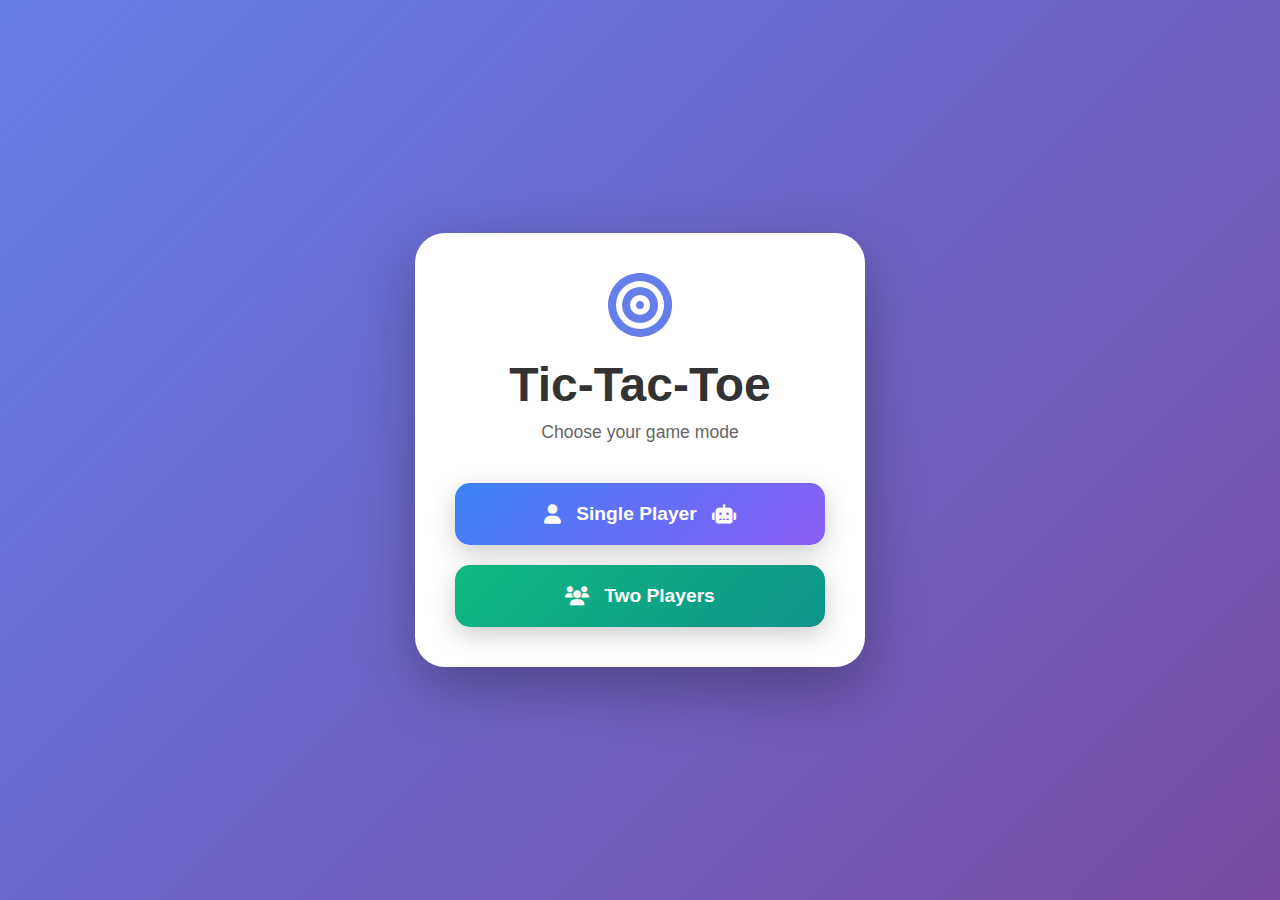
<file: docs/index.html>
<!DOCTYPE html>
<html lang="en">
<head>
    <meta charset="UTF-8">
    <meta name="viewport" content="width=device-width, initial-scale=1.0">
    <title>Interactive Tic-Tac-Toe Game</title>
    <link rel="stylesheet" href="Tic-Tac-Toe.css">
    <link href="https://cdnjs.cloudflare.com/ajax/libs/font-awesome/6.0.0/css/all.min.css" rel="stylesheet">
</head>
<body>
    <!-- Mode Selection Screen -->
    <div id="modeSelection" class="screen active">
        <div class="container">
            <div class="game-header">
                <i class="fas fa-bullseye icon"></i>
                <h1>Tic-Tac-Toe</h1>
                <p>Choose your game mode</p>
            </div>
            
            <div class="mode-buttons">
                <button id="singlePlayerBtn" class="mode-btn single-player">
                    <i class="fas fa-user"></i>
                    Single Player
                    <i class="fas fa-robot"></i>
                </button>
                
                <button id="twoPlayerBtn" class="mode-btn two-player">
                    <i class="fas fa-users"></i>
                    Two Players
                </button>
            </div>
        </div>
    </div>

    <!-- Game Screen -->
    <div id="gameScreen" class="screen">
        <div class="container game-container">
            <!-- Header -->
            <div class="game-nav">
                <button id="backBtn" class="back-btn">
                    <i class="fas fa-arrow-left"></i> Back
                </button>
                <h1 id="gameTitle">You vs Computer</h1>
                <div class="spacer"></div>
            </div>
            
            <!-- Scoreboard -->
            <div class="scoreboard">
                <div class="score-item">
                    <div class="score-value x-score" id="xScore">0</div>
                    <div class="score-label" id="xLabel">You (X)</div>
                </div>
                <div class="score-item">
                    <div class="score-value tie-score" id="tieScore">0</div>
                    <div class="score-label">Ties</div>
                </div>
                <div class="score-item">
                    <div class="score-value o-score" id="oScore">0</div>
                    <div class="score-label" id="oLabel">Computer (O)</div>
                </div>
            </div>

            <!-- Game Status -->
            <div id="gameStatus" class="game-status">
                <div class="status-indicator">
                    <div class="turn-indicator x-turn" id="turnIndicator"></div>
                    <span id="statusText">Your turn (X)</span>
                </div>
            </div>

            <!-- Game Board -->
            <div id="gameBoard" class="game-board">
                <button class="cell" data-index="0"></button>
                <button class="cell" data-index="1"></button>
                <button class="cell" data-index="2"></button>
                <button class="cell" data-index="3"></button>
                <button class="cell" data-index="4"></button>
                <button class="cell" data-index="5"></button>
                <button class="cell" data-index="6"></button>
                <button class="cell" data-index="7"></button>
                <button class="cell" data-index="8"></button>
            </div>

            <!-- Action Buttons -->
            <div class="action-buttons">
                <button id="newGameBtn" class="action-btn new-game">
                    <i class="fas fa-redo"></i>
                    New Game
                </button>
                <button id="resetScoresBtn" class="action-btn reset-scores">
                    Reset Scores
                </button>
            </div>
        </div>
    </div>

    <!-- Computer Thinking Animation -->
    <div id="thinkingAnimation" class="thinking-animation hidden">
        <i class="fas fa-robot"></i>
        <span>Computer is thinking...</span>
        <div class="dots">
            <span></span>
            <span></span>
            <span></span>
        </div>
    </div>

    <!-- Winner Celebration -->
    <div id="celebration" class="celebration hidden">
        <div class="celebration-content">
            <i class="fas fa-trophy celebration-icon"></i>
            <h2 id="celebrationText">You Win!</h2>
            <div class="confetti">
                <div class="confetti-piece"></div>
                <div class="confetti-piece"></div>
                <div class="confetti-piece"></div>
                <div class="confetti-piece"></div>
                <div class="confetti-piece"></div>
            </div>
        </div>
    </div>

    <script src="Tic-Tac-Toe.js"></script>
</body>
</html>
</file>
<file: docs/Tic-Tac-Toe.css>
/* CSS content */
* {
    margin: 0;
    padding: 0;
    box-sizing: border-box;
}

body {
    font-family: 'Segoe UI', Tahoma, Geneva, Verdana, sans-serif;
    min-height: 100vh;
    overflow-x: hidden;
}

/* Screen Management */
.screen {
    display: none;
    min-height: 100vh;
    align-items: center;
    justify-content: center;
    padding: 20px;
}

.screen.active {
    display: flex;
}

/* Mode Selection Screen */
#modeSelection {
    background: linear-gradient(135deg, #667eea 0%, #764ba2 100%);
}

.container {
    background: white;
    border-radius: 30px;
    box-shadow: 0 20px 60px rgba(0, 0, 0, 0.3);
    padding: 40px;
    max-width: 450px;
    width: 100%;
    text-align: center;
}

.game-header {
    margin-bottom: 40px;
}

.game-header .icon {
    font-size: 4rem;
    color: #667eea;
    margin-bottom: 20px;
}

.game-header h1 {
    font-size: 3rem;
    color: #333;
    margin-bottom: 10px;
    font-weight: bold;
}

.game-header p {
    color: #666;
    font-size: 1.1rem;
}

.mode-buttons {
    display: flex;
    flex-direction: column;
    gap: 20px;
}

.mode-btn {
    width: 100%;
    padding: 20px 30px;
    border: none;
    border-radius: 15px;
    font-size: 1.2rem;
    font-weight: 600;
    color: white;
    cursor: pointer;
    display: flex;
    align-items: center;
    justify-content: center;
    gap: 15px;
    transition: all 0.3s ease;
    box-shadow: 0 8px 25px rgba(0, 0, 0, 0.2);
}

.mode-btn:hover {
    transform: translateY(-3px);
    box-shadow: 0 12px 35px rgba(0, 0, 0, 0.3);
}

.single-player {
    background: linear-gradient(135deg, #3b82f6 0%, #8b5cf6 100%);
}

.single-player:hover {
    background: linear-gradient(135deg, #2563eb 0%, #7c3aed 100%);
}

.two-player {
    background: linear-gradient(135deg, #10b981 0%, #0d9488 100%);
}

.two-player:hover {
    background: linear-gradient(135deg, #059669 0%, #0f766e 100%);
}

/* Game Screen */
#gameScreen {
    background: linear-gradient(135deg, #4f46e5 0%, #7c3aed 50%, #ec4899 100%);
}

.game-container {
    max-width: 600px;
}

.game-nav {
    display: flex;
    justify-content: space-between;
    align-items: center;
    margin-bottom: 30px;
}

.back-btn {
    background: none;
    border: none;
    color: #666;
    font-size: 1rem;
    cursor: pointer;
    padding: 8px;
    border-radius: 8px;
    transition: all 0.3s ease;
}

.back-btn:hover {
    color: #333;
    background: #f3f4f6;
}

.game-nav h1 {
    font-size: 1.5rem;
    color: #333;
    font-weight: bold;
}

.spacer {
    width: 60px;
}

/* Scoreboard */
.scoreboard {
    display: flex;
    justify-content: center;
    gap: 40px;
    margin-bottom: 30px;
}

.score-item {
    text-align: center;
}

.score-value {
    font-size: 2rem;
    font-weight: bold;
    margin-bottom: 5px;
}

.x-score {
    color: #3b82f6;
}

.o-score {
    color: #ef4444;
}

.tie-score {
    color: #6b7280;
}

.score-label {
    font-size: 0.9rem;
    color: #666;
}

/* Game Status */
.game-status {
    text-align: center;
    margin-bottom: 30px;
}

.status-indicator {
    display: flex;
    align-items: center;
    justify-content: center;
    gap: 10px;
}

.turn-indicator {
    width: 24px;
    height: 24px;
    border-radius: 50%;
    transition: all 0.3s ease;
}

.x-turn {
    background: #3b82f6;
}

.o-turn {
    background: #ef4444;
}

.status-indicator span {
    font-size: 1.2rem;
    font-weight: 600;
    color: #333;
}

/* Game Board */
.game-board {
    display: grid;
    grid-template-columns: repeat(3, 1fr);
    gap: 12px;
    margin-bottom: 30px;
}

.cell {
    width: 96px;
    height: 96px;
    background: white;
    border: 2px solid #e5e7eb;
    border-radius: 15px;
    font-size: 2.5rem;
    font-weight: bold;
    cursor: pointer;
    display: flex;
    align-items: center;
    justify-content: center;
    transition: all 0.3s ease;
    box-shadow: 0 4px 15px rgba(0, 0, 0, 0.1);
}

.cell:hover {
    background: #f9fafb;
    transform: scale(1.05);
    box-shadow: 0 8px 25px rgba(0, 0, 0, 0.2);
}

.cell.x {
    color: #3b82f6;
    animation: cellPulse 0.3s ease;
}

.cell.o {
    color: #ef4444;
    animation: cellBounce 0.3s ease;
}

.cell.winning {
    background: #dcfce7;
    border-color: #16a34a;
    animation: winningCell 0.5s ease;
}

.cell:disabled {
    cursor: not-allowed;
    opacity: 0.7;
}

/* Action Buttons */
.action-buttons {
    display: flex;
    gap: 15px;
    justify-content: center;
}

.action-btn {
    padding: 12px 24px;
    border: none;
    border-radius: 10px;
    font-weight: 600;
    cursor: pointer;
    display: flex;
    align-items: center;
    gap: 8px;
    transition: all 0.3s ease;
}

.new-game {
    background: #3b82f6;
    color: white;
}

.new-game:hover {
    background: #2563eb;
    transform: translateY(-2px);
}

.reset-scores {
    background: #6b7280;
    color: white;
}

.reset-scores:hover {
    background: #4b5563;
    transform: translateY(-2px);
}

/* Thinking Animation */
.thinking-animation {
    position: fixed;
    top: 50%;
    left: 50%;
    transform: translate(-50%, -50%);
    background: white;
    padding: 20px 30px;
    border-radius: 15px;
    box-shadow: 0 10px 30px rgba(0, 0, 0, 0.3);
    display: flex;
    align-items: center;
    gap: 10px;
    z-index: 1000;
}

.thinking-animation.hidden {
    display: none;
}

.thinking-animation i {
    color: #ef4444;
    font-size: 1.5rem;
    animation: robotBlink 1s infinite;
}

.thinking-animation span {
    font-weight: 600;
    color: #333;
}

dots {
    display: flex;
    gap: 3px;
}

dots span {
    width: 6px;
    height: 6px;
    background: #666;
    border-radius: 50%;
    animation: dotBounce 1.4s infinite ease-in-out;
}

dots span:nth-child(1) { animation-delay: -0.32s; }

dots span:nth-child(2) { animation-delay: -0.16s; }

/* Celebration */
.celebration {
    position: fixed;
    top: 0;
    left: 0;
    width: 100%;
    height: 100%;
    background: rgba(0, 0, 0, 0.8);
    display: flex;
    align-items: center;
    justify-content: center;
    z-index: 1001;
}

.celebration.hidden {
    display: none;
}

.celebration-content {
    background: white;
    padding: 50px;
    border-radius: 20px;
    text-align: center;
    position: relative;
    overflow: hidden;
}

.celebration-icon {
    font-size: 4rem;
    color: #fbbf24;
    margin-bottom: 20px;
    animation: trophySpin 2s ease-in-out;
}

.celebration-content h2 {
    font-size: 2.5rem;
    color: #333;
    margin-bottom: 20px;
}

/* Confetti Animation */
.confetti {
    position: absolute;
    top: 0;
    left: 0;
    width: 100%;
    height: 100%;
    overflow: hidden;
    pointer-events: none;
}

.confetti-piece {
    position: absolute;
    width: 10px;
    height: 10px;
    background: #fbbf24;
    animation: confettiFall 3s linear infinite;
}

.confetti-piece:nth-child(1) {
    left: 10%;
    animation-delay: 0s;
    background: #ef4444;
}

.confetti-piece:nth-child(2) {
    left: 30%;
    animation-delay: 0.5s;
    background: #3b82f6;
}

.confetti-piece:nth-child(3) {
    left: 50%;
    animation-delay: 1s;
    background: #10b981;
}

.confetti-piece:nth-child(4) {
    left: 70%;
    animation-delay: 1.5s;
    background: #8b5cf6;
}

.confetti-piece:nth-child(5) {
    left: 90%;
    animation-delay: 2s;
    background: #f59e0b;
}

/* Animations */
@keyframes cellPulse {
    0% { transform: scale(1); }
    50% { transform: scale(1.1); }
    100% { transform: scale(1); }
}

@keyframes cellBounce {
    0% { transform: scale(1) rotate(0deg); }
    50% { transform: scale(1.1) rotate(5deg); }
    100% { transform: scale(1) rotate(0deg); }
}

@keyframes winningCell {
    0% { transform: scale(1); }
    50% { transform: scale(1.15); }
    100% { transform: scale(1); }
}

@keyframes robotBlink {
    0%, 50% { opacity: 1; }
    51%, 100% { opacity: 0.3; }
}

@keyframes dotBounce {
    0%, 80%, 100% { transform: scale(0); }
    40% { transform: scale(1); }
}

@keyframes trophySpin {
    0% { transform: rotate(0deg) scale(0.5); }
    50% { transform: rotate(180deg) scale(1.1); }
    100% { transform: rotate(360deg) scale(1); }
}

@keyframes confettiFall {
    0% {
        transform: translateY(-100vh) rotate(0deg);
        opacity: 1;
    }
    100% {
        transform: translateY(100vh) rotate(360deg);
        opacity: 0;
    }
}

/* Responsive Design */
@media (max-width: 768px) {
    .container {
        padding: 20px;
        margin: 10px;
    }
    
    .game-header h1 {
        font-size: 2rem;
    }
    
    .cell {
        width: 80px;
        height: 80px;
        font-size: 2rem;
    }
    
    .scoreboard {
        gap: 20px;
    }
    
    .score-value {
        font-size: 1.5rem;
    }
    
    .action-buttons {
        flex-direction: column;
    }
    
    .celebration-content {
        padding: 30px;
        margin: 20px;
    }
    
    .celebration-content h2 {
        font-size: 2rem;
    }
}

@media (max-width: 480px) {
    .cell {
        width: 70px;
        height: 70px;
        font-size: 1.8rem;
    }
    
    .game-board {
        gap: 8px;
    }
</file>
